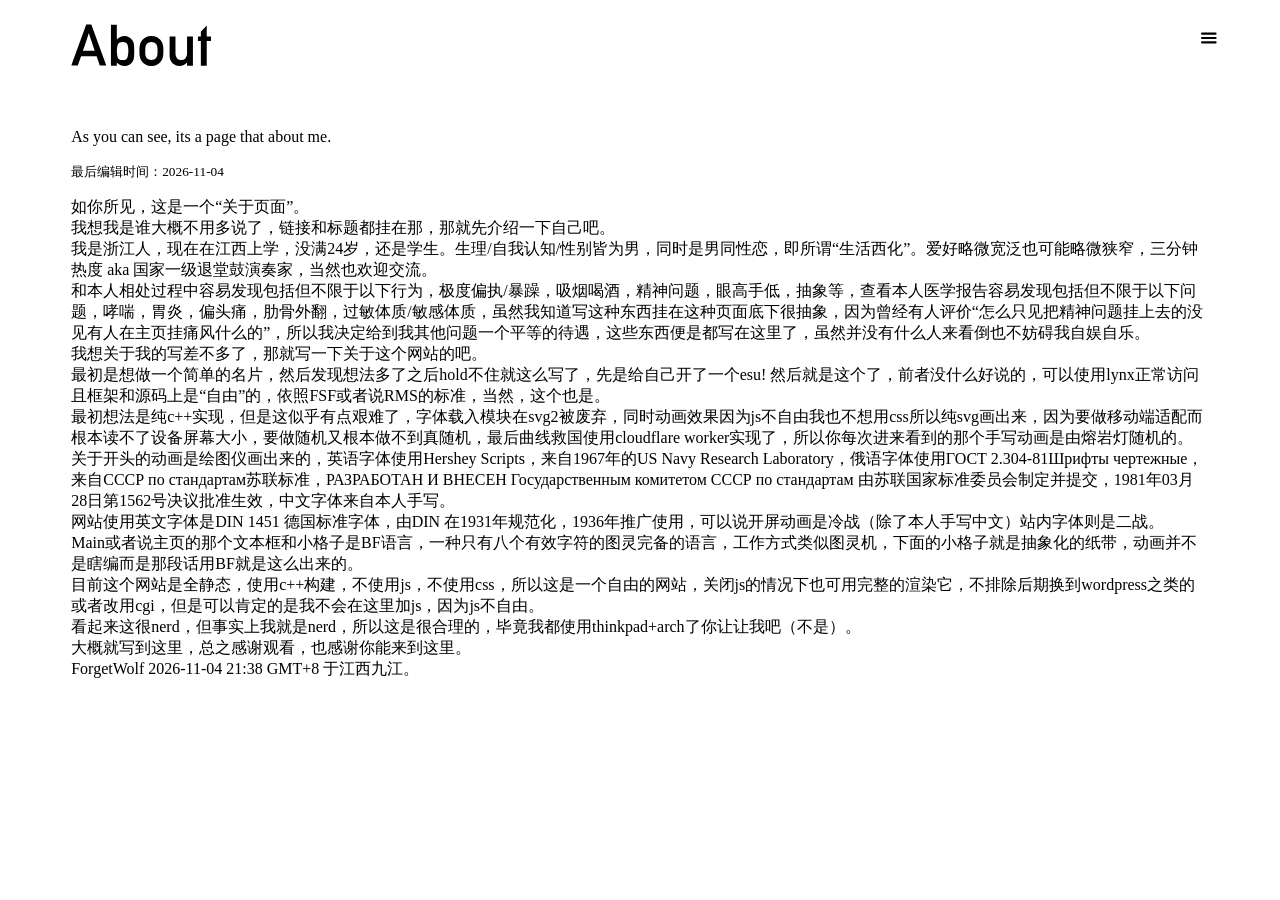
<file: pages/about/index.html>
<!doctype html>
<html lang="en"><head>
<meta charset="utf-8">
<meta name="viewport" content="width=device-width, initial-scale=1">
<meta name="color-scheme" content="light dark">
<title>About - ForgetWolf</title>
</head><body>
<svg xmlns="http://www.w3.org/2000/svg" width="100%" height="100"><svg id="page-heading" x="5%" y="0" width="90%" height="76.8" viewBox="0 0 360 76.8" preserveAspectRatio="xMinYMin meet"><g transform="translate(0.000000 57.600000) scale(0.028125000 -0.028125000)" fill="CanvasText" aria-label="About" data-text="About" data-font="Alte DIN 1451 Mittelschrift"><path d="M2 0 534 1458H716L1248 0H1016L904 329H351L235 0ZM416 524H838Q792 659 765.5 735.5Q739 812 719.5 871.0Q700 930 680.0 991.0Q660 1052 627 1156Q592 1048 571.0 983.5Q550 919 530.5 859.0Q511 799 485.5 725.0Q460 651 416 524Z" transform="translate(0 0)" /><path d="M137 -1V1456H346V926Q404 981 468.5 1015.0Q533 1049 614 1049Q709 1049 778.0 1010.5Q847 972 892 914Q935 858 950.5 783.5Q966 709 966 519Q966 327 950.5 251.5Q935 176 892 121Q847 62 778.0 24.5Q709 -13 614 -13Q454 -13 346 107V-1ZM551 840Q404 840 375.0 735.0Q346 630 346 519Q346 405 375.0 300.0Q404 195 551 195Q698 195 727.5 296.0Q757 397 757 519Q757 638 727.5 739.0Q698 840 551 840Z" transform="translate(1276 0)" /><path d="M86 519Q86 686 112.0 768.0Q138 850 198 916Q241 963 316.5 1006.0Q392 1049 514 1049Q634 1049 710.0 1006.0Q786 963 829 916Q889 850 915.0 768.0Q941 686 941 519Q941 349 915.0 267.0Q889 185 829 119Q786 71 710.0 29.0Q634 -13 514 -13Q392 -13 316.5 29.0Q241 71 198 119Q138 185 112.0 267.0Q86 349 86 519ZM733 517Q733 630 721.5 676.0Q710 722 682 764Q627 840 514 840Q399 840 346 764Q316 722 305.5 676.0Q295 630 295 519Q295 405 305.5 358.5Q316 312 346 271Q399 195 514 195Q627 195 682 271Q710 312 721.5 358.0Q733 404 733 517Z" transform="translate(2338 0)" /><path d="M137 347V1037H346V418Q346 312 404.5 253.5Q463 195 553 195Q640 195 698.5 253.5Q757 312 757 418V1037H966V-1H757V109H753Q656 -13 485 -13Q362 -13 249.5 78.5Q137 170 137 347Z" transform="translate(3362 0)" /><path d="M149 -2V877H45V1037H149V1200L358 1423V1037H510V877H358V-2Z" transform="translate(4461 0)" /></g></svg><g id="info-layer" display="none" opacity="0"><set attributeName="display" to="inline" begin="infoOpen.click" end="infoClose.click+.6875s" fill="remove" restart="always" /><animate attributeName="opacity" from="0" to="1" begin="infoOpen.click" dur=".6875s" fill="freeze" calcMode="spline" keyTimes="0;1" keySplines=".22 .75 .25 1" /><animate attributeName="opacity" from="1" to="0" begin="infoClose.click" dur=".6875s" fill="freeze" calcMode="spline" keyTimes="0;1" keySplines=".22 .75 .25 1" /><g transform="translate(-436 0)"><svg id="nav-strip" x="95%" y="2%" width="400" height="56" viewBox="0 0 400 56"><rect width="400" height="56" fill="Canvas" /><g transform="translate(18 0)"><animateTransform attributeName="transform" from="18 0" to="0 0" begin="infoOpen.click" dur=".6875s" fill="freeze" calcMode="spline" keyTimes="0;1" keySplines=".22 .75 .25 1" type="translate" /><animateTransform attributeName="transform" from="0 0" to="18 0" begin="infoClose.click" dur=".6875s" fill="freeze" calcMode="spline" keyTimes="0;1" keySplines=".22 .75 .25 1" type="translate" /><a id="nav-about" href="https://forgetwolf.net/" aria-label="Main"><rect x="2" y="10" width="80" height="36" fill="transparent" /><g transform="translate(23.868164 34.000000) scale(0.008789062 -0.008789062)" fill="CanvasText" aria-label="Main" data-text="Main" data-font="Alte DIN 1451 Mittelschrift"><path d="M155 -1V1456H364L782 506L1191 1456H1400V-1H1179V908H1175L870 207H686L381 908H376V-1Z" transform="translate(0 0)" /><path d="M687 -5V87H683Q654 33 596 9Q534 -17 434 -17Q262 -13 174 75Q78 163 78 300Q78 430 161 518Q244 606 406 608H687V718Q688 856 480 852Q408 852 360 836Q313 815 289 771L129 897Q245 1052 470 1048Q659 1050 774 974Q887 895 889 706V-5ZM687 360V436H444Q266 431 268 310Q268 258 314 220Q358 179 459 179Q587 177 639 210Q687 243 687 360Z" transform="translate(1552 0)" /><path d="M143 -1V1037H352V-1ZM143 1247V1456H352V1247Z" transform="translate(2536 0)" /><path d="M137 -1V1037H346V926H350Q447 1049 620 1049Q741 1049 853.5 957.0Q966 865 966 689V-1H757V617Q757 722 698.5 781.0Q640 840 553 840Q463 840 404.5 781.0Q346 722 346 617V-1Z" transform="translate(3027 0)" /></g></a><a id="nav-blog" href="https://blog.forgetwolf.net" aria-label="Blog"><rect x="90" y="10" width="80" height="36" fill="transparent" /><g transform="translate(113.023926 34.000000) scale(0.008789062 -0.008789062)" fill="CanvasText" aria-label="Blog" data-text="Blog" data-font="Alte DIN 1451 Mittelschrift"><path d="M155 -1V1456H720Q933 1456 1042.5 1346.5Q1152 1237 1152 1065Q1152 975 1108.0 892.0Q1064 809 937 752V748Q1057 720 1116.0 621.5Q1175 523 1175 412Q1175 223 1054.5 111.0Q934 -1 770 -1ZM716 646H376V207H716Q839 207 896.5 273.5Q954 340 954 426Q954 512 896.5 579.0Q839 646 716 646ZM696 1260H376V842H696Q815 842 873.0 903.0Q931 964 931 1051Q931 1135 873.0 1197.5Q815 1260 696 1260Z" transform="translate(0 0)" /><path d="M137 250V1456H346V267Q346 195 424 195H495V-1H403Q289 -1 213.0 54.5Q137 110 137 250Z" transform="translate(1249 0)" /><path d="M86 519Q86 686 112.0 768.0Q138 850 198 916Q241 963 316.5 1006.0Q392 1049 514 1049Q634 1049 710.0 1006.0Q786 963 829 916Q889 850 915.0 768.0Q941 686 941 519Q941 349 915.0 267.0Q889 185 829 119Q786 71 710.0 29.0Q634 -13 514 -13Q392 -13 316.5 29.0Q241 71 198 119Q138 185 112.0 267.0Q86 349 86 519ZM733 517Q733 630 721.5 676.0Q710 722 682 764Q627 840 514 840Q399 840 346 764Q316 722 305.5 676.0Q295 630 295 519Q295 405 305.5 358.5Q316 312 346 271Q399 195 514 195Q627 195 682 271Q710 312 721.5 358.0Q733 404 733 517Z" transform="translate(1777 0)" /><path d="M720 0V107Q611 -13 452 -13Q350 -13 281.5 27.5Q213 68 178 113Q133 171 116.5 236.0Q100 301 100 517Q100 733 116.5 798.0Q133 863 178 922Q213 966 281.5 1007.5Q350 1049 452 1049Q604 1049 720 926V1037H929V23Q929 -211 792.5 -322.0Q656 -433 479 -433Q379 -433 283.0 -385.0Q187 -337 118 -259L280 -130Q318 -168 370.5 -196.0Q423 -224 483 -224Q587 -224 653.5 -166.0Q720 -108 720 0ZM309 517Q309 392 315.5 351.0Q322 310 350 275Q371 247 412.0 221.0Q453 195 516 195Q577 195 617.5 221.0Q658 247 680 275Q707 310 713.5 351.0Q720 392 720 517Q720 642 713.5 683.0Q707 724 680 760Q658 787 617.5 813.5Q577 840 516 840Q453 840 412.0 813.5Q371 787 350 760Q322 724 315.5 683.0Q309 642 309 517Z" transform="translate(2801 0)" /></g></a><a id="nav-friends" href="https://forgetwolf.net/friends" aria-label="Friends"><rect x="185" y="10" width="80" height="36" fill="transparent" /><g transform="translate(196.220215 34.000000) scale(0.008789062 -0.008789062)" fill="CanvasText" aria-label="Friends" data-text="Friends" data-font="Alte DIN 1451 Mittelschrift"><path d="M155 -1V1456H1087V1247H376V818H982V621H376V-1Z" transform="translate(0 0)" /><path d="M137 -1V1037H346V926H350Q447 1049 620 1049Q734 1049 837 969L686 789Q618 840 548 840Q471 840 408.5 788.5Q346 737 346 623V-1Z" transform="translate(1099 0)" /><path d="M143 -1V1037H352V-1ZM143 1247V1456H352V1247Z" transform="translate(1895 0)" /><path d="M936 439H290Q290 311 359.5 247.0Q429 183 537 183Q666 183 765 283L916 154Q839 64 742.5 25.5Q646 -13 541 -13Q381 -13 231.0 90.5Q81 194 81 514Q81 817 219.5 933.0Q358 1049 509 1049Q680 1049 808.0 930.5Q936 812 936 611ZM290 611H728Q723 728 662.0 790.0Q601 852 509 852Q416 852 354.5 790.0Q293 728 290 611Z" transform="translate(2386 0)" /><path d="M137 -1V1037H346V926H350Q447 1049 620 1049Q741 1049 853.5 957.0Q966 865 966 689V-1H757V617Q757 722 698.5 781.0Q640 840 553 840Q463 840 404.5 781.0Q346 722 346 617V-1Z" transform="translate(3405 0)" /><path d="M757 -1V107Q648 -13 489 -13Q393 -13 324.0 24.5Q255 62 211 121Q167 176 152.0 251.5Q137 327 137 519Q137 709 152.0 783.5Q167 858 211 914Q255 972 324.0 1010.5Q393 1049 489 1049Q569 1049 634.0 1015.0Q699 981 757 926V1456H966V-1ZM553 840Q405 840 375.5 739.0Q346 638 346 519Q346 397 375.5 296.0Q405 195 553 195Q698 195 727.5 300.0Q757 405 757 519Q757 630 727.5 735.0Q698 840 553 840Z" transform="translate(4504 0)" /><path d="M22 172 168 316Q304 183 495 183Q584 183 642.0 216.5Q700 250 700 316Q700 407 573 418L389 435Q260 445 175.0 520.0Q90 595 90 729Q90 887 201.0 968.0Q312 1049 477 1049Q613 1049 710.0 1010.5Q807 972 884 908L755 756Q693 798 627.0 825.0Q561 852 477 852Q377 852 338.0 816.5Q299 781 299 727Q299 693 328.0 664.0Q357 635 436 629L608 617Q769 606 839.0 517.5Q909 429 909 306Q909 153 784.0 70.0Q659 -13 479 -13Q220 -13 22 172Z" transform="translate(5566 0)" /></g></a><a id="nav-contact" href="https://forgetwolf.net/contact" aria-label="Contact"><rect x="288" y="10" width="80" height="36" fill="transparent" /><g transform="translate(300.349609 34.000000) scale(0.008789062 -0.008789062)" fill="CanvasText" aria-label="Contact" data-text="Contact" data-font="Alte DIN 1451 Mittelschrift"><path d="M905 406H1138Q1095 202 954.0 94.5Q813 -13 626 -13Q454 -13 337.5 69.5Q221 152 170 248Q134 312 120.0 388.0Q106 464 106 727Q106 990 120.0 1066.0Q134 1142 170 1206Q221 1301 337.5 1385.0Q454 1469 626 1469Q833 1469 968.5 1341.5Q1104 1214 1138 1037H905Q878 1121 804.5 1184.0Q731 1247 626 1247Q548 1247 491.0 1215.0Q434 1183 401 1141Q358 1085 342.5 1018.0Q327 951 327 727Q327 502 342.5 435.0Q358 368 401 314Q434 270 491.0 238.5Q548 207 626 207Q810 207 905 406Z" transform="translate(0 0)" /><path d="M86 519Q86 686 112.0 768.0Q138 850 198 916Q241 963 316.5 1006.0Q392 1049 514 1049Q634 1049 710.0 1006.0Q786 963 829 916Q889 850 915.0 768.0Q941 686 941 519Q941 349 915.0 267.0Q889 185 829 119Q786 71 710.0 29.0Q634 -13 514 -13Q392 -13 316.5 29.0Q241 71 198 119Q138 185 112.0 267.0Q86 349 86 519ZM733 517Q733 630 721.5 676.0Q710 722 682 764Q627 840 514 840Q399 840 346 764Q316 722 305.5 676.0Q295 630 295 519Q295 405 305.5 358.5Q316 312 346 271Q399 195 514 195Q627 195 682 271Q710 312 721.5 358.0Q733 404 733 517Z" transform="translate(1138 0)" /><path d="M137 -1V1037H346V926H350Q447 1049 620 1049Q741 1049 853.5 957.0Q966 865 966 689V-1H757V617Q757 722 698.5 781.0Q640 840 553 840Q463 840 404.5 781.0Q346 722 346 617V-1Z" transform="translate(2162 0)" /><path d="M149 -2V877H45V1037H149V1200L358 1423V1037H510V877H358V-2Z" transform="translate(3261 0)" /><path d="M687 -5V87H683Q654 33 596 9Q534 -17 434 -17Q262 -13 174 75Q78 163 78 300Q78 430 161 518Q244 606 406 608H687V718Q688 856 480 852Q408 852 360 836Q313 815 289 771L129 897Q245 1052 470 1048Q659 1050 774 974Q887 895 889 706V-5ZM687 360V436H444Q266 431 268 310Q268 258 314 220Q358 179 459 179Q587 177 639 210Q687 243 687 360Z" transform="translate(3830 0)" /><path d="M747 304 901 166Q833 88 739.5 37.5Q646 -13 528 -13Q348 -13 202.5 109.5Q57 232 57 517Q57 802 202.5 925.5Q348 1049 528 1049Q646 1049 739.5 998.0Q833 947 901 869L747 732Q659 840 536 840Q266 840 266 517Q266 195 536 195Q660 195 747 304Z" transform="translate(4814 0)" /><path d="M149 -2V877H45V1037H149V1200L358 1423V1037H510V877H358V-2Z" transform="translate(5723 0)" /></g></a></g><line x1="390" x2="390" y1="16" y2="40" stroke="CanvasText" stroke-opacity=".25" stroke-width="1" /></svg></g></g><svg id="info-toggle" x="90%" y="2%" width="10%" height="56" viewBox="-50 -50 100 100" preserveAspectRatio="xMidYMid meet" role="group" aria-label="Navigation menu toggle"><g><g transform="translate(0 -8)"><animateTransform attributeName="transform" from="0 -8" to="0 0" begin="infoOpen.click" dur=".6875s" fill="freeze" calcMode="spline" keyTimes="0;1" keySplines=".22 .75 .25 1" type="translate" /><animateTransform attributeName="transform" from="0 0" to="0 -8" begin="infoClose.click" dur=".6875s" fill="freeze" calcMode="spline" keyTimes="0;1" keySplines=".22 .75 .25 1" type="translate" /><line id="menu-bar-top" x1="-12" x2="12" y1="0" y2="0" stroke="CanvasText" stroke-width="4" stroke-linecap="round"><animateTransform attributeName="transform" type="rotate" values="0;48;44;45" keyTimes="0;.68;.86;1" dur=".6875s" begin="infoOpen.click" fill="freeze" calcMode="spline" keySplines=".22 .75 .25 1;.35 0 .65 1;.35 0 .65 1" /><animateTransform attributeName="transform" type="rotate" values="45;-3;1;0" keyTimes="0;.68;.86;1" dur=".6875s" begin="infoClose.click" fill="freeze" calcMode="spline" keySplines=".22 .75 .25 1;.35 0 .65 1;.35 0 .65 1" /></line></g><g transform="translate(0 8)"><animateTransform attributeName="transform" from="0 8" to="0 0" begin="infoOpen.click" dur=".6875s" fill="freeze" calcMode="spline" keyTimes="0;1" keySplines=".22 .75 .25 1" type="translate" /><animateTransform attributeName="transform" from="0 0" to="0 8" begin="infoClose.click" dur=".6875s" fill="freeze" calcMode="spline" keyTimes="0;1" keySplines=".22 .75 .25 1" type="translate" /><line id="menu-bar-bottom" x1="-12" x2="12" y1="0" y2="0" stroke="CanvasText" stroke-width="4" stroke-linecap="round"><animateTransform attributeName="transform" type="rotate" values="0;-48;-44;-45" keyTimes="0;.68;.86;1" dur=".6875s" begin="infoOpen.click" fill="freeze" calcMode="spline" keySplines=".22 .75 .25 1;.35 0 .65 1;.35 0 .65 1" /><animateTransform attributeName="transform" type="rotate" values="-45;3;-1;0" keyTimes="0;.68;.86;1" dur=".6875s" begin="infoClose.click" fill="freeze" calcMode="spline" keySplines=".22 .75 .25 1;.35 0 .65 1;.35 0 .65 1" /></line></g><line id="menu-bar-middle" x1="-12" x2="12" y1="0" y2="0" stroke="CanvasText" stroke-width="4" stroke-linecap="round"><animate attributeName="x1" from="-12" to="0" begin="infoOpen.click" dur=".6875s" fill="freeze" calcMode="spline" keyTimes="0;1" keySplines=".22 .75 .25 1" /><animate attributeName="x1" from="0" to="-12" begin="infoClose.click" dur=".6875s" fill="freeze" calcMode="spline" keyTimes="0;1" keySplines=".22 .75 .25 1" /><animate attributeName="x2" from="12" to="0" begin="infoOpen.click" dur=".6875s" fill="freeze" calcMode="spline" keyTimes="0;1" keySplines=".22 .75 .25 1" /><animate attributeName="x2" from="0" to="12" begin="infoClose.click" dur=".6875s" fill="freeze" calcMode="spline" keyTimes="0;1" keySplines=".22 .75 .25 1" /><animate attributeName="opacity" from="1" to="0" begin="infoOpen.click" dur=".6875s" fill="freeze" calcMode="spline" keyTimes="0;1" keySplines=".22 .75 .25 1" /><animate attributeName="opacity" from="0" to="1" begin="infoClose.click" dur=".6875s" fill="freeze" calcMode="spline" keyTimes="0;1" keySplines=".22 .75 .25 1" /></line></g><rect id="infoOpen" x="-48" y="-48" width="96" height="96" fill="transparent" display="inline" pointer-events="all"><set attributeName="display" to="none" begin="infoOpen.click" end="infoClose.click+.6875s" fill="remove" restart="always" /></rect><rect id="infoClose" x="-48" y="-48" width="96" height="96" fill="transparent" display="none" pointer-events="all"><set attributeName="display" to="inline" begin="infoOpen.click+.6875s" end="infoClose.click" fill="remove" restart="always" /></rect></svg><metadata>Landing lettering: Alte DIN 1451 Mittelschrift by Peter Wiegel. Copyright (c) 2017 Peter Wiegel. SIL Open Font License 1.1. Source: https://www.peter-wiegel.de/alteDin1451.html. License distributed in random/fonts/Open Font License.txt. Output lettering: WebPlus IBM VGA 8x16 by VileR, Oldschool PC Font Pack v2.2, https://int10h.org/oldschool-pc-fonts/, CC BY-SA 4.0; converted to SVG outlines. License: random/fonts/VGA-LICENSE.txt.</metadata></svg>
<table width="90%" align="center" border="0" cellpadding="0" cellspacing="0"><tbody><tr><td>
<header>
<p>As you can see, its a page that about me.</p>
<p><small>最后编辑时间：<time>2026-11-04</time></small></p>
</header>
<main><p>如你所见，这是一个“关于页面”。<br />
我想我是谁大概不用多说了，链接和标题都挂在那，那就先介绍一下自己吧。<br />
我是浙江人，现在在江西上学，没满24岁，还是学生。生理/自我认知/性别皆为男，同时是男同性恋，即所谓“生活西化”。爱好略微宽泛也可能略微狭窄，三分钟热度 aka 国家一级退堂鼓演奏家，当然也欢迎交流。<br />
和本人相处过程中容易发现包括但不限于以下行为，极度偏执/暴躁，吸烟喝酒，精神问题，眼高手低，抽象等，查看本人医学报告容易发现包括但不限于以下问题，哮喘，胃炎，偏头痛，肋骨外翻，过敏体质/敏感体质，虽然我知道写这种东西挂在这种页面底下很抽象，因为曾经有人评价“怎么只见把精神问题挂上去的没见有人在主页挂痛风什么的”，所以我决定给到我其他问题一个平等的待遇，这些东西便是都写在这里了，虽然并没有什么人来看倒也不妨碍我自娱自乐。<br />
我想关于我的写差不多了，那就写一下关于这个网站的吧。<br />
最初是想做一个简单的名片，然后发现想法多了之后hold不住就这么写了，先是给自己开了一个esu! 然后就是这个了，前者没什么好说的，可以使用lynx正常访问且框架和源码上是“自由”的，依照FSF或者说RMS的标准，当然，这个也是。<br />
最初想法是纯c++实现，但是这似乎有点艰难了，字体载入模块在svg2被废弃，同时动画效果因为js不自由我也不想用css所以纯svg画出来，因为要做移动端适配而根本读不了设备屏幕大小，要做随机又根本做不到真随机，最后曲线救国使用cloudflare worker实现了，所以你每次进来看到的那个手写动画是由熔岩灯随机的。<br />
关于开头的动画是绘图仪画出来的，英语字体使用Hershey Scripts，来自1967年的US Navy Research Laboratory，俄语字体使用ГОСТ 2.304-81Шрифты чертежные，来自СССР по стандартам苏联标准，РАЗРАБОТАН И ВНЕСЕН Государственным комитетом СССР по стандартам 由苏联国家标准委员会制定并提交，1981年03月28日第1562号决议批准生效，中文字体来自本人手写。<br />
网站使用英文字体是DIN 1451 德国标准字体，由DIN 在1931年规范化，1936年推广使用，可以说开屏动画是冷战（除了本人手写中文）站内字体则是二战。<br />
Main或者说主页的那个文本框和小格子是BF语言，一种只有八个有效字符的图灵完备的语言，工作方式类似图灵机，下面的小格子就是抽象化的纸带，动画并不是瞎编而是那段话用BF就是这么出来的。<br />
目前这个网站是全静态，使用c++构建，不使用js，不使用css，所以这是一个自由的网站，关闭js的情况下也可用完整的渲染它，不排除后期换到wordpress之类的或者改用cgi，但是可以肯定的是我不会在这里加js，因为js不自由。<br />
看起来这很nerd，但事实上我就是nerd，所以这是很合理的，毕竟我都使用thinkpad+arch了你让让我吧（不是）。<br />
大概就写到这里，总之感谢观看，也感谢你能来到这里。<br />
ForgetWolf 2026-11-04 21:38 GMT+8 于江西九江。</p></main>
</td></tr></tbody></table>
</body></html>
</file>
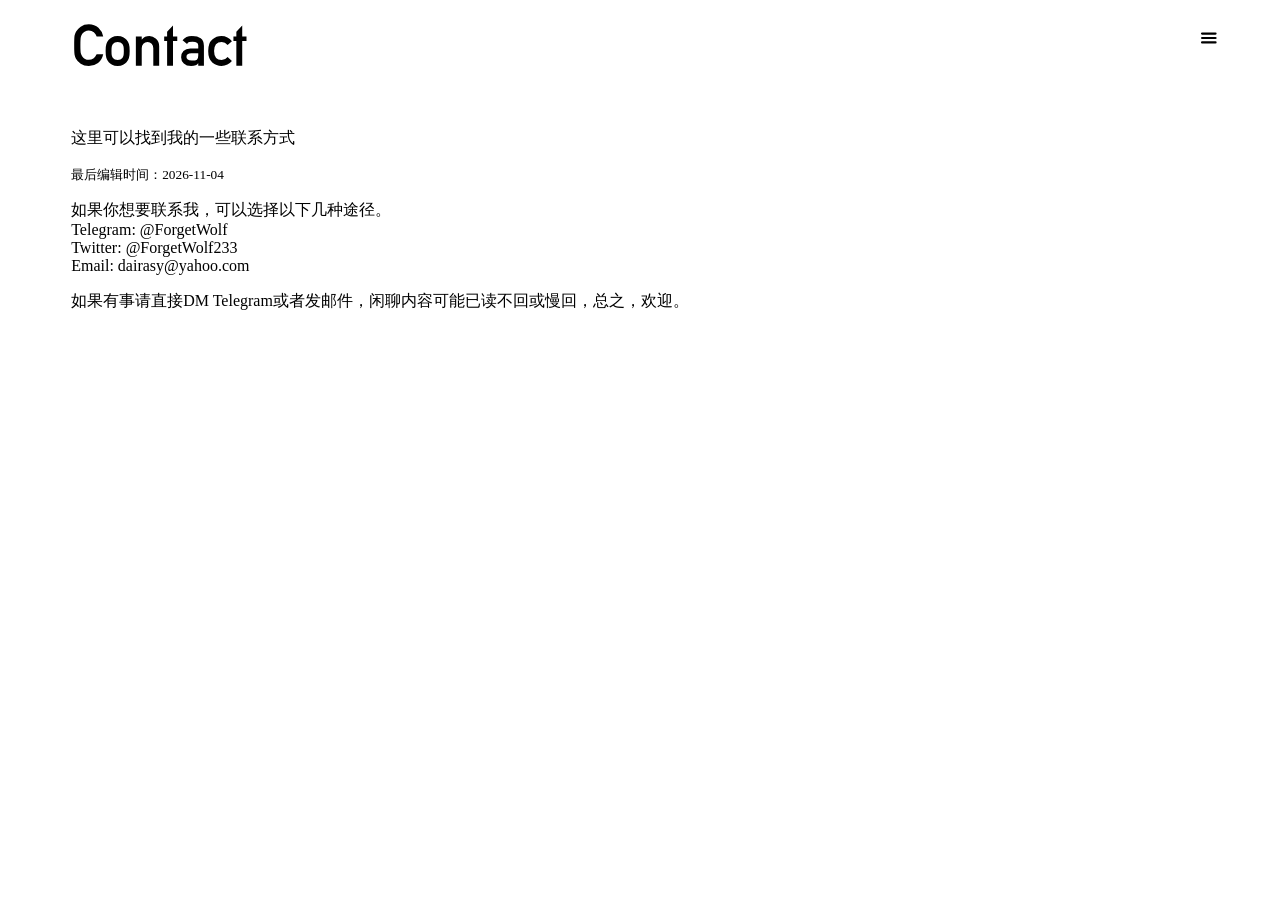
<file: pages/contact/index.html>
<!doctype html>
<html lang="en"><head>
<meta charset="utf-8">
<meta name="viewport" content="width=device-width, initial-scale=1">
<meta name="color-scheme" content="light dark">
<title>Contact - ForgetWolf</title>
</head><body>
<svg xmlns="http://www.w3.org/2000/svg" width="100%" height="100"><svg id="page-heading" x="5%" y="0" width="90%" height="76.8" viewBox="0 0 360 76.8" preserveAspectRatio="xMinYMin meet"><g transform="translate(0.000000 57.600000) scale(0.028125000 -0.028125000)" fill="CanvasText" aria-label="Contact" data-text="Contact" data-font="Alte DIN 1451 Mittelschrift"><path d="M905 406H1138Q1095 202 954.0 94.5Q813 -13 626 -13Q454 -13 337.5 69.5Q221 152 170 248Q134 312 120.0 388.0Q106 464 106 727Q106 990 120.0 1066.0Q134 1142 170 1206Q221 1301 337.5 1385.0Q454 1469 626 1469Q833 1469 968.5 1341.5Q1104 1214 1138 1037H905Q878 1121 804.5 1184.0Q731 1247 626 1247Q548 1247 491.0 1215.0Q434 1183 401 1141Q358 1085 342.5 1018.0Q327 951 327 727Q327 502 342.5 435.0Q358 368 401 314Q434 270 491.0 238.5Q548 207 626 207Q810 207 905 406Z" transform="translate(0 0)" /><path d="M86 519Q86 686 112.0 768.0Q138 850 198 916Q241 963 316.5 1006.0Q392 1049 514 1049Q634 1049 710.0 1006.0Q786 963 829 916Q889 850 915.0 768.0Q941 686 941 519Q941 349 915.0 267.0Q889 185 829 119Q786 71 710.0 29.0Q634 -13 514 -13Q392 -13 316.5 29.0Q241 71 198 119Q138 185 112.0 267.0Q86 349 86 519ZM733 517Q733 630 721.5 676.0Q710 722 682 764Q627 840 514 840Q399 840 346 764Q316 722 305.5 676.0Q295 630 295 519Q295 405 305.5 358.5Q316 312 346 271Q399 195 514 195Q627 195 682 271Q710 312 721.5 358.0Q733 404 733 517Z" transform="translate(1138 0)" /><path d="M137 -1V1037H346V926H350Q447 1049 620 1049Q741 1049 853.5 957.0Q966 865 966 689V-1H757V617Q757 722 698.5 781.0Q640 840 553 840Q463 840 404.5 781.0Q346 722 346 617V-1Z" transform="translate(2162 0)" /><path d="M149 -2V877H45V1037H149V1200L358 1423V1037H510V877H358V-2Z" transform="translate(3261 0)" /><path d="M687 -5V87H683Q654 33 596 9Q534 -17 434 -17Q262 -13 174 75Q78 163 78 300Q78 430 161 518Q244 606 406 608H687V718Q688 856 480 852Q408 852 360 836Q313 815 289 771L129 897Q245 1052 470 1048Q659 1050 774 974Q887 895 889 706V-5ZM687 360V436H444Q266 431 268 310Q268 258 314 220Q358 179 459 179Q587 177 639 210Q687 243 687 360Z" transform="translate(3830 0)" /><path d="M747 304 901 166Q833 88 739.5 37.5Q646 -13 528 -13Q348 -13 202.5 109.5Q57 232 57 517Q57 802 202.5 925.5Q348 1049 528 1049Q646 1049 739.5 998.0Q833 947 901 869L747 732Q659 840 536 840Q266 840 266 517Q266 195 536 195Q660 195 747 304Z" transform="translate(4814 0)" /><path d="M149 -2V877H45V1037H149V1200L358 1423V1037H510V877H358V-2Z" transform="translate(5723 0)" /></g></svg><g id="info-layer" display="none" opacity="0"><set attributeName="display" to="inline" begin="infoOpen.click" end="infoClose.click+.6875s" fill="remove" restart="always" /><animate attributeName="opacity" from="0" to="1" begin="infoOpen.click" dur=".6875s" fill="freeze" calcMode="spline" keyTimes="0;1" keySplines=".22 .75 .25 1" /><animate attributeName="opacity" from="1" to="0" begin="infoClose.click" dur=".6875s" fill="freeze" calcMode="spline" keyTimes="0;1" keySplines=".22 .75 .25 1" /><g transform="translate(-436 0)"><svg id="nav-strip" x="95%" y="2%" width="400" height="56" viewBox="0 0 400 56"><rect width="400" height="56" fill="Canvas" /><g transform="translate(18 0)"><animateTransform attributeName="transform" from="18 0" to="0 0" begin="infoOpen.click" dur=".6875s" fill="freeze" calcMode="spline" keyTimes="0;1" keySplines=".22 .75 .25 1" type="translate" /><animateTransform attributeName="transform" from="0 0" to="18 0" begin="infoClose.click" dur=".6875s" fill="freeze" calcMode="spline" keyTimes="0;1" keySplines=".22 .75 .25 1" type="translate" /><a id="nav-about" href="https://forgetwolf.net/about" aria-label="About"><rect x="2" y="10" width="80" height="36" fill="transparent" /><g transform="translate(19.895508 34.000000) scale(0.008789062 -0.008789062)" fill="CanvasText" aria-label="About" data-text="About" data-font="Alte DIN 1451 Mittelschrift"><path d="M2 0 534 1458H716L1248 0H1016L904 329H351L235 0ZM416 524H838Q792 659 765.5 735.5Q739 812 719.5 871.0Q700 930 680.0 991.0Q660 1052 627 1156Q592 1048 571.0 983.5Q550 919 530.5 859.0Q511 799 485.5 725.0Q460 651 416 524Z" transform="translate(0 0)" /><path d="M137 -1V1456H346V926Q404 981 468.5 1015.0Q533 1049 614 1049Q709 1049 778.0 1010.5Q847 972 892 914Q935 858 950.5 783.5Q966 709 966 519Q966 327 950.5 251.5Q935 176 892 121Q847 62 778.0 24.5Q709 -13 614 -13Q454 -13 346 107V-1ZM551 840Q404 840 375.0 735.0Q346 630 346 519Q346 405 375.0 300.0Q404 195 551 195Q698 195 727.5 296.0Q757 397 757 519Q757 638 727.5 739.0Q698 840 551 840Z" transform="translate(1276 0)" /><path d="M86 519Q86 686 112.0 768.0Q138 850 198 916Q241 963 316.5 1006.0Q392 1049 514 1049Q634 1049 710.0 1006.0Q786 963 829 916Q889 850 915.0 768.0Q941 686 941 519Q941 349 915.0 267.0Q889 185 829 119Q786 71 710.0 29.0Q634 -13 514 -13Q392 -13 316.5 29.0Q241 71 198 119Q138 185 112.0 267.0Q86 349 86 519ZM733 517Q733 630 721.5 676.0Q710 722 682 764Q627 840 514 840Q399 840 346 764Q316 722 305.5 676.0Q295 630 295 519Q295 405 305.5 358.5Q316 312 346 271Q399 195 514 195Q627 195 682 271Q710 312 721.5 358.0Q733 404 733 517Z" transform="translate(2338 0)" /><path d="M137 347V1037H346V418Q346 312 404.5 253.5Q463 195 553 195Q640 195 698.5 253.5Q757 312 757 418V1037H966V-1H757V109H753Q656 -13 485 -13Q362 -13 249.5 78.5Q137 170 137 347Z" transform="translate(3362 0)" /><path d="M149 -2V877H45V1037H149V1200L358 1423V1037H510V877H358V-2Z" transform="translate(4461 0)" /></g></a><a id="nav-blog" href="https://blog.forgetwolf.net" aria-label="Blog"><rect x="90" y="10" width="80" height="36" fill="transparent" /><g transform="translate(113.023926 34.000000) scale(0.008789062 -0.008789062)" fill="CanvasText" aria-label="Blog" data-text="Blog" data-font="Alte DIN 1451 Mittelschrift"><path d="M155 -1V1456H720Q933 1456 1042.5 1346.5Q1152 1237 1152 1065Q1152 975 1108.0 892.0Q1064 809 937 752V748Q1057 720 1116.0 621.5Q1175 523 1175 412Q1175 223 1054.5 111.0Q934 -1 770 -1ZM716 646H376V207H716Q839 207 896.5 273.5Q954 340 954 426Q954 512 896.5 579.0Q839 646 716 646ZM696 1260H376V842H696Q815 842 873.0 903.0Q931 964 931 1051Q931 1135 873.0 1197.5Q815 1260 696 1260Z" transform="translate(0 0)" /><path d="M137 250V1456H346V267Q346 195 424 195H495V-1H403Q289 -1 213.0 54.5Q137 110 137 250Z" transform="translate(1249 0)" /><path d="M86 519Q86 686 112.0 768.0Q138 850 198 916Q241 963 316.5 1006.0Q392 1049 514 1049Q634 1049 710.0 1006.0Q786 963 829 916Q889 850 915.0 768.0Q941 686 941 519Q941 349 915.0 267.0Q889 185 829 119Q786 71 710.0 29.0Q634 -13 514 -13Q392 -13 316.5 29.0Q241 71 198 119Q138 185 112.0 267.0Q86 349 86 519ZM733 517Q733 630 721.5 676.0Q710 722 682 764Q627 840 514 840Q399 840 346 764Q316 722 305.5 676.0Q295 630 295 519Q295 405 305.5 358.5Q316 312 346 271Q399 195 514 195Q627 195 682 271Q710 312 721.5 358.0Q733 404 733 517Z" transform="translate(1777 0)" /><path d="M720 0V107Q611 -13 452 -13Q350 -13 281.5 27.5Q213 68 178 113Q133 171 116.5 236.0Q100 301 100 517Q100 733 116.5 798.0Q133 863 178 922Q213 966 281.5 1007.5Q350 1049 452 1049Q604 1049 720 926V1037H929V23Q929 -211 792.5 -322.0Q656 -433 479 -433Q379 -433 283.0 -385.0Q187 -337 118 -259L280 -130Q318 -168 370.5 -196.0Q423 -224 483 -224Q587 -224 653.5 -166.0Q720 -108 720 0ZM309 517Q309 392 315.5 351.0Q322 310 350 275Q371 247 412.0 221.0Q453 195 516 195Q577 195 617.5 221.0Q658 247 680 275Q707 310 713.5 351.0Q720 392 720 517Q720 642 713.5 683.0Q707 724 680 760Q658 787 617.5 813.5Q577 840 516 840Q453 840 412.0 813.5Q371 787 350 760Q322 724 315.5 683.0Q309 642 309 517Z" transform="translate(2801 0)" /></g></a><a id="nav-friends" href="https://forgetwolf.net/friends" aria-label="Friends"><rect x="185" y="10" width="80" height="36" fill="transparent" /><g transform="translate(196.220215 34.000000) scale(0.008789062 -0.008789062)" fill="CanvasText" aria-label="Friends" data-text="Friends" data-font="Alte DIN 1451 Mittelschrift"><path d="M155 -1V1456H1087V1247H376V818H982V621H376V-1Z" transform="translate(0 0)" /><path d="M137 -1V1037H346V926H350Q447 1049 620 1049Q734 1049 837 969L686 789Q618 840 548 840Q471 840 408.5 788.5Q346 737 346 623V-1Z" transform="translate(1099 0)" /><path d="M143 -1V1037H352V-1ZM143 1247V1456H352V1247Z" transform="translate(1895 0)" /><path d="M936 439H290Q290 311 359.5 247.0Q429 183 537 183Q666 183 765 283L916 154Q839 64 742.5 25.5Q646 -13 541 -13Q381 -13 231.0 90.5Q81 194 81 514Q81 817 219.5 933.0Q358 1049 509 1049Q680 1049 808.0 930.5Q936 812 936 611ZM290 611H728Q723 728 662.0 790.0Q601 852 509 852Q416 852 354.5 790.0Q293 728 290 611Z" transform="translate(2386 0)" /><path d="M137 -1V1037H346V926H350Q447 1049 620 1049Q741 1049 853.5 957.0Q966 865 966 689V-1H757V617Q757 722 698.5 781.0Q640 840 553 840Q463 840 404.5 781.0Q346 722 346 617V-1Z" transform="translate(3405 0)" /><path d="M757 -1V107Q648 -13 489 -13Q393 -13 324.0 24.5Q255 62 211 121Q167 176 152.0 251.5Q137 327 137 519Q137 709 152.0 783.5Q167 858 211 914Q255 972 324.0 1010.5Q393 1049 489 1049Q569 1049 634.0 1015.0Q699 981 757 926V1456H966V-1ZM553 840Q405 840 375.5 739.0Q346 638 346 519Q346 397 375.5 296.0Q405 195 553 195Q698 195 727.5 300.0Q757 405 757 519Q757 630 727.5 735.0Q698 840 553 840Z" transform="translate(4504 0)" /><path d="M22 172 168 316Q304 183 495 183Q584 183 642.0 216.5Q700 250 700 316Q700 407 573 418L389 435Q260 445 175.0 520.0Q90 595 90 729Q90 887 201.0 968.0Q312 1049 477 1049Q613 1049 710.0 1010.5Q807 972 884 908L755 756Q693 798 627.0 825.0Q561 852 477 852Q377 852 338.0 816.5Q299 781 299 727Q299 693 328.0 664.0Q357 635 436 629L608 617Q769 606 839.0 517.5Q909 429 909 306Q909 153 784.0 70.0Q659 -13 479 -13Q220 -13 22 172Z" transform="translate(5566 0)" /></g></a><a id="nav-contact" href="https://forgetwolf.net/" aria-label="Main"><rect x="288" y="10" width="80" height="36" fill="transparent" /><g transform="translate(309.868164 34.000000) scale(0.008789062 -0.008789062)" fill="CanvasText" aria-label="Main" data-text="Main" data-font="Alte DIN 1451 Mittelschrift"><path d="M155 -1V1456H364L782 506L1191 1456H1400V-1H1179V908H1175L870 207H686L381 908H376V-1Z" transform="translate(0 0)" /><path d="M687 -5V87H683Q654 33 596 9Q534 -17 434 -17Q262 -13 174 75Q78 163 78 300Q78 430 161 518Q244 606 406 608H687V718Q688 856 480 852Q408 852 360 836Q313 815 289 771L129 897Q245 1052 470 1048Q659 1050 774 974Q887 895 889 706V-5ZM687 360V436H444Q266 431 268 310Q268 258 314 220Q358 179 459 179Q587 177 639 210Q687 243 687 360Z" transform="translate(1552 0)" /><path d="M143 -1V1037H352V-1ZM143 1247V1456H352V1247Z" transform="translate(2536 0)" /><path d="M137 -1V1037H346V926H350Q447 1049 620 1049Q741 1049 853.5 957.0Q966 865 966 689V-1H757V617Q757 722 698.5 781.0Q640 840 553 840Q463 840 404.5 781.0Q346 722 346 617V-1Z" transform="translate(3027 0)" /></g></a></g><line x1="390" x2="390" y1="16" y2="40" stroke="CanvasText" stroke-opacity=".25" stroke-width="1" /></svg></g></g><svg id="info-toggle" x="90%" y="2%" width="10%" height="56" viewBox="-50 -50 100 100" preserveAspectRatio="xMidYMid meet" role="group" aria-label="Navigation menu toggle"><g><g transform="translate(0 -8)"><animateTransform attributeName="transform" from="0 -8" to="0 0" begin="infoOpen.click" dur=".6875s" fill="freeze" calcMode="spline" keyTimes="0;1" keySplines=".22 .75 .25 1" type="translate" /><animateTransform attributeName="transform" from="0 0" to="0 -8" begin="infoClose.click" dur=".6875s" fill="freeze" calcMode="spline" keyTimes="0;1" keySplines=".22 .75 .25 1" type="translate" /><line id="menu-bar-top" x1="-12" x2="12" y1="0" y2="0" stroke="CanvasText" stroke-width="4" stroke-linecap="round"><animateTransform attributeName="transform" type="rotate" values="0;48;44;45" keyTimes="0;.68;.86;1" dur=".6875s" begin="infoOpen.click" fill="freeze" calcMode="spline" keySplines=".22 .75 .25 1;.35 0 .65 1;.35 0 .65 1" /><animateTransform attributeName="transform" type="rotate" values="45;-3;1;0" keyTimes="0;.68;.86;1" dur=".6875s" begin="infoClose.click" fill="freeze" calcMode="spline" keySplines=".22 .75 .25 1;.35 0 .65 1;.35 0 .65 1" /></line></g><g transform="translate(0 8)"><animateTransform attributeName="transform" from="0 8" to="0 0" begin="infoOpen.click" dur=".6875s" fill="freeze" calcMode="spline" keyTimes="0;1" keySplines=".22 .75 .25 1" type="translate" /><animateTransform attributeName="transform" from="0 0" to="0 8" begin="infoClose.click" dur=".6875s" fill="freeze" calcMode="spline" keyTimes="0;1" keySplines=".22 .75 .25 1" type="translate" /><line id="menu-bar-bottom" x1="-12" x2="12" y1="0" y2="0" stroke="CanvasText" stroke-width="4" stroke-linecap="round"><animateTransform attributeName="transform" type="rotate" values="0;-48;-44;-45" keyTimes="0;.68;.86;1" dur=".6875s" begin="infoOpen.click" fill="freeze" calcMode="spline" keySplines=".22 .75 .25 1;.35 0 .65 1;.35 0 .65 1" /><animateTransform attributeName="transform" type="rotate" values="-45;3;-1;0" keyTimes="0;.68;.86;1" dur=".6875s" begin="infoClose.click" fill="freeze" calcMode="spline" keySplines=".22 .75 .25 1;.35 0 .65 1;.35 0 .65 1" /></line></g><line id="menu-bar-middle" x1="-12" x2="12" y1="0" y2="0" stroke="CanvasText" stroke-width="4" stroke-linecap="round"><animate attributeName="x1" from="-12" to="0" begin="infoOpen.click" dur=".6875s" fill="freeze" calcMode="spline" keyTimes="0;1" keySplines=".22 .75 .25 1" /><animate attributeName="x1" from="0" to="-12" begin="infoClose.click" dur=".6875s" fill="freeze" calcMode="spline" keyTimes="0;1" keySplines=".22 .75 .25 1" /><animate attributeName="x2" from="12" to="0" begin="infoOpen.click" dur=".6875s" fill="freeze" calcMode="spline" keyTimes="0;1" keySplines=".22 .75 .25 1" /><animate attributeName="x2" from="0" to="12" begin="infoClose.click" dur=".6875s" fill="freeze" calcMode="spline" keyTimes="0;1" keySplines=".22 .75 .25 1" /><animate attributeName="opacity" from="1" to="0" begin="infoOpen.click" dur=".6875s" fill="freeze" calcMode="spline" keyTimes="0;1" keySplines=".22 .75 .25 1" /><animate attributeName="opacity" from="0" to="1" begin="infoClose.click" dur=".6875s" fill="freeze" calcMode="spline" keyTimes="0;1" keySplines=".22 .75 .25 1" /></line></g><rect id="infoOpen" x="-48" y="-48" width="96" height="96" fill="transparent" display="inline" pointer-events="all"><set attributeName="display" to="none" begin="infoOpen.click" end="infoClose.click+.6875s" fill="remove" restart="always" /></rect><rect id="infoClose" x="-48" y="-48" width="96" height="96" fill="transparent" display="none" pointer-events="all"><set attributeName="display" to="inline" begin="infoOpen.click+.6875s" end="infoClose.click" fill="remove" restart="always" /></rect></svg><metadata>Landing lettering: Alte DIN 1451 Mittelschrift by Peter Wiegel. Copyright (c) 2017 Peter Wiegel. SIL Open Font License 1.1. Source: https://www.peter-wiegel.de/alteDin1451.html. License distributed in random/fonts/Open Font License.txt. Output lettering: WebPlus IBM VGA 8x16 by VileR, Oldschool PC Font Pack v2.2, https://int10h.org/oldschool-pc-fonts/, CC BY-SA 4.0; converted to SVG outlines. License: random/fonts/VGA-LICENSE.txt.</metadata></svg>
<table width="90%" align="center" border="0" cellpadding="0" cellspacing="0"><tbody><tr><td>
<header>
<p>这里可以找到我的一些联系方式</p>
<p><small>最后编辑时间：<time>2026-11-04</time></small></p>
</header>
<main><p>如果你想要联系我，可以选择以下几种途径。<br />
Telegram: @ForgetWolf<br />
Twitter: @ForgetWolf233<br />
Email: dairasy@yahoo.com</p>
<p>如果有事请直接DM Telegram或者发邮件，闲聊内容可能已读不回或慢回，总之，欢迎。</p></main>
</td></tr></tbody></table>
</body></html>
</file>
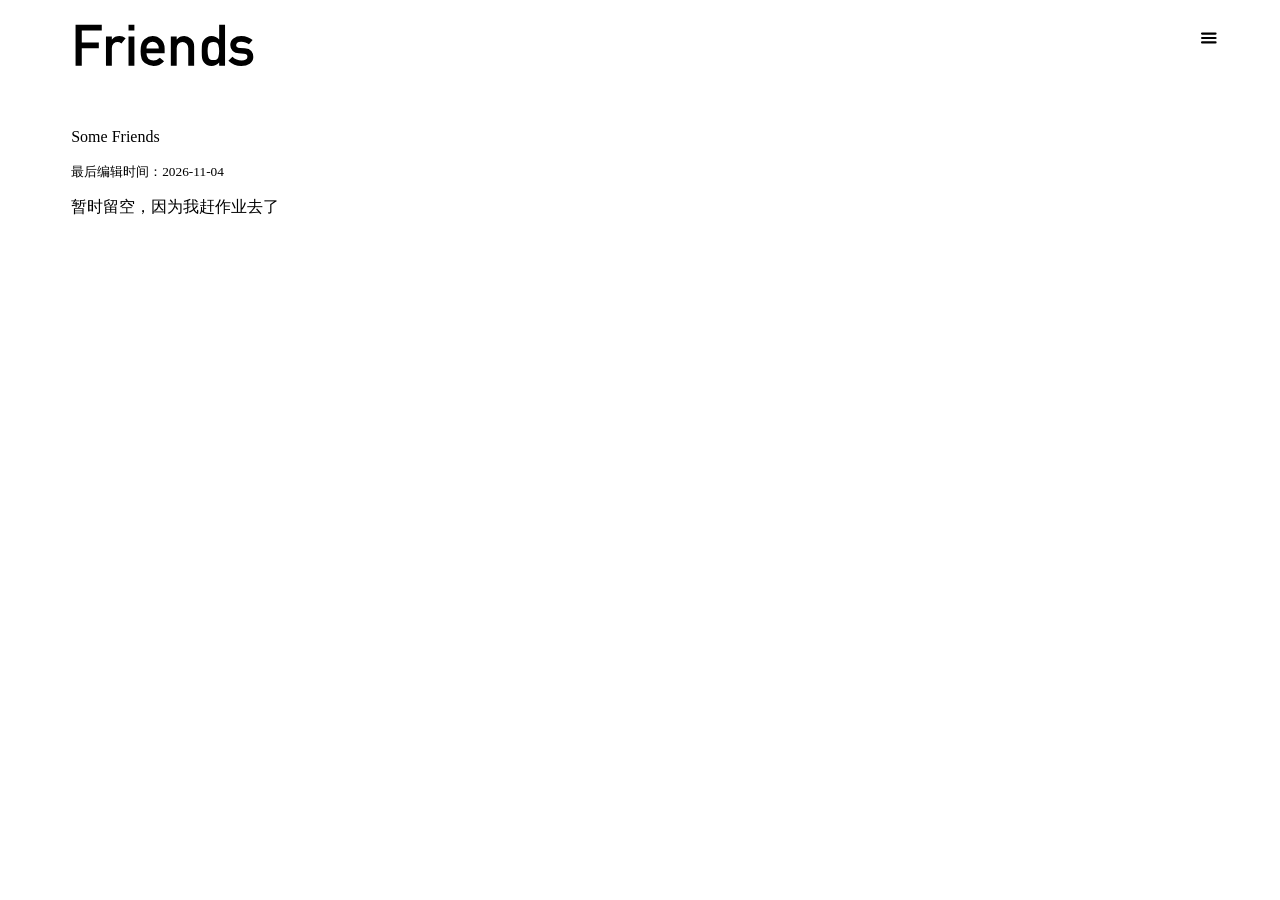
<file: pages/friends/index.html>
<!doctype html>
<html lang="en"><head>
<meta charset="utf-8">
<meta name="viewport" content="width=device-width, initial-scale=1">
<meta name="color-scheme" content="light dark">
<title>Friends - ForgetWolf</title>
</head><body>
<svg xmlns="http://www.w3.org/2000/svg" width="100%" height="100"><svg id="page-heading" x="5%" y="0" width="90%" height="76.8" viewBox="0 0 360 76.8" preserveAspectRatio="xMinYMin meet"><g transform="translate(0.000000 57.600000) scale(0.028125000 -0.028125000)" fill="CanvasText" aria-label="Friends" data-text="Friends" data-font="Alte DIN 1451 Mittelschrift"><path d="M155 -1V1456H1087V1247H376V818H982V621H376V-1Z" transform="translate(0 0)" /><path d="M137 -1V1037H346V926H350Q447 1049 620 1049Q734 1049 837 969L686 789Q618 840 548 840Q471 840 408.5 788.5Q346 737 346 623V-1Z" transform="translate(1099 0)" /><path d="M143 -1V1037H352V-1ZM143 1247V1456H352V1247Z" transform="translate(1895 0)" /><path d="M936 439H290Q290 311 359.5 247.0Q429 183 537 183Q666 183 765 283L916 154Q839 64 742.5 25.5Q646 -13 541 -13Q381 -13 231.0 90.5Q81 194 81 514Q81 817 219.5 933.0Q358 1049 509 1049Q680 1049 808.0 930.5Q936 812 936 611ZM290 611H728Q723 728 662.0 790.0Q601 852 509 852Q416 852 354.5 790.0Q293 728 290 611Z" transform="translate(2386 0)" /><path d="M137 -1V1037H346V926H350Q447 1049 620 1049Q741 1049 853.5 957.0Q966 865 966 689V-1H757V617Q757 722 698.5 781.0Q640 840 553 840Q463 840 404.5 781.0Q346 722 346 617V-1Z" transform="translate(3405 0)" /><path d="M757 -1V107Q648 -13 489 -13Q393 -13 324.0 24.5Q255 62 211 121Q167 176 152.0 251.5Q137 327 137 519Q137 709 152.0 783.5Q167 858 211 914Q255 972 324.0 1010.5Q393 1049 489 1049Q569 1049 634.0 1015.0Q699 981 757 926V1456H966V-1ZM553 840Q405 840 375.5 739.0Q346 638 346 519Q346 397 375.5 296.0Q405 195 553 195Q698 195 727.5 300.0Q757 405 757 519Q757 630 727.5 735.0Q698 840 553 840Z" transform="translate(4504 0)" /><path d="M22 172 168 316Q304 183 495 183Q584 183 642.0 216.5Q700 250 700 316Q700 407 573 418L389 435Q260 445 175.0 520.0Q90 595 90 729Q90 887 201.0 968.0Q312 1049 477 1049Q613 1049 710.0 1010.5Q807 972 884 908L755 756Q693 798 627.0 825.0Q561 852 477 852Q377 852 338.0 816.5Q299 781 299 727Q299 693 328.0 664.0Q357 635 436 629L608 617Q769 606 839.0 517.5Q909 429 909 306Q909 153 784.0 70.0Q659 -13 479 -13Q220 -13 22 172Z" transform="translate(5566 0)" /></g></svg><g id="info-layer" display="none" opacity="0"><set attributeName="display" to="inline" begin="infoOpen.click" end="infoClose.click+.6875s" fill="remove" restart="always" /><animate attributeName="opacity" from="0" to="1" begin="infoOpen.click" dur=".6875s" fill="freeze" calcMode="spline" keyTimes="0;1" keySplines=".22 .75 .25 1" /><animate attributeName="opacity" from="1" to="0" begin="infoClose.click" dur=".6875s" fill="freeze" calcMode="spline" keyTimes="0;1" keySplines=".22 .75 .25 1" /><g transform="translate(-436 0)"><svg id="nav-strip" x="95%" y="2%" width="400" height="56" viewBox="0 0 400 56"><rect width="400" height="56" fill="Canvas" /><g transform="translate(18 0)"><animateTransform attributeName="transform" from="18 0" to="0 0" begin="infoOpen.click" dur=".6875s" fill="freeze" calcMode="spline" keyTimes="0;1" keySplines=".22 .75 .25 1" type="translate" /><animateTransform attributeName="transform" from="0 0" to="18 0" begin="infoClose.click" dur=".6875s" fill="freeze" calcMode="spline" keyTimes="0;1" keySplines=".22 .75 .25 1" type="translate" /><a id="nav-about" href="https://forgetwolf.net/about" aria-label="About"><rect x="2" y="10" width="80" height="36" fill="transparent" /><g transform="translate(19.895508 34.000000) scale(0.008789062 -0.008789062)" fill="CanvasText" aria-label="About" data-text="About" data-font="Alte DIN 1451 Mittelschrift"><path d="M2 0 534 1458H716L1248 0H1016L904 329H351L235 0ZM416 524H838Q792 659 765.5 735.5Q739 812 719.5 871.0Q700 930 680.0 991.0Q660 1052 627 1156Q592 1048 571.0 983.5Q550 919 530.5 859.0Q511 799 485.5 725.0Q460 651 416 524Z" transform="translate(0 0)" /><path d="M137 -1V1456H346V926Q404 981 468.5 1015.0Q533 1049 614 1049Q709 1049 778.0 1010.5Q847 972 892 914Q935 858 950.5 783.5Q966 709 966 519Q966 327 950.5 251.5Q935 176 892 121Q847 62 778.0 24.5Q709 -13 614 -13Q454 -13 346 107V-1ZM551 840Q404 840 375.0 735.0Q346 630 346 519Q346 405 375.0 300.0Q404 195 551 195Q698 195 727.5 296.0Q757 397 757 519Q757 638 727.5 739.0Q698 840 551 840Z" transform="translate(1276 0)" /><path d="M86 519Q86 686 112.0 768.0Q138 850 198 916Q241 963 316.5 1006.0Q392 1049 514 1049Q634 1049 710.0 1006.0Q786 963 829 916Q889 850 915.0 768.0Q941 686 941 519Q941 349 915.0 267.0Q889 185 829 119Q786 71 710.0 29.0Q634 -13 514 -13Q392 -13 316.5 29.0Q241 71 198 119Q138 185 112.0 267.0Q86 349 86 519ZM733 517Q733 630 721.5 676.0Q710 722 682 764Q627 840 514 840Q399 840 346 764Q316 722 305.5 676.0Q295 630 295 519Q295 405 305.5 358.5Q316 312 346 271Q399 195 514 195Q627 195 682 271Q710 312 721.5 358.0Q733 404 733 517Z" transform="translate(2338 0)" /><path d="M137 347V1037H346V418Q346 312 404.5 253.5Q463 195 553 195Q640 195 698.5 253.5Q757 312 757 418V1037H966V-1H757V109H753Q656 -13 485 -13Q362 -13 249.5 78.5Q137 170 137 347Z" transform="translate(3362 0)" /><path d="M149 -2V877H45V1037H149V1200L358 1423V1037H510V877H358V-2Z" transform="translate(4461 0)" /></g></a><a id="nav-blog" href="https://blog.forgetwolf.net" aria-label="Blog"><rect x="90" y="10" width="80" height="36" fill="transparent" /><g transform="translate(113.023926 34.000000) scale(0.008789062 -0.008789062)" fill="CanvasText" aria-label="Blog" data-text="Blog" data-font="Alte DIN 1451 Mittelschrift"><path d="M155 -1V1456H720Q933 1456 1042.5 1346.5Q1152 1237 1152 1065Q1152 975 1108.0 892.0Q1064 809 937 752V748Q1057 720 1116.0 621.5Q1175 523 1175 412Q1175 223 1054.5 111.0Q934 -1 770 -1ZM716 646H376V207H716Q839 207 896.5 273.5Q954 340 954 426Q954 512 896.5 579.0Q839 646 716 646ZM696 1260H376V842H696Q815 842 873.0 903.0Q931 964 931 1051Q931 1135 873.0 1197.5Q815 1260 696 1260Z" transform="translate(0 0)" /><path d="M137 250V1456H346V267Q346 195 424 195H495V-1H403Q289 -1 213.0 54.5Q137 110 137 250Z" transform="translate(1249 0)" /><path d="M86 519Q86 686 112.0 768.0Q138 850 198 916Q241 963 316.5 1006.0Q392 1049 514 1049Q634 1049 710.0 1006.0Q786 963 829 916Q889 850 915.0 768.0Q941 686 941 519Q941 349 915.0 267.0Q889 185 829 119Q786 71 710.0 29.0Q634 -13 514 -13Q392 -13 316.5 29.0Q241 71 198 119Q138 185 112.0 267.0Q86 349 86 519ZM733 517Q733 630 721.5 676.0Q710 722 682 764Q627 840 514 840Q399 840 346 764Q316 722 305.5 676.0Q295 630 295 519Q295 405 305.5 358.5Q316 312 346 271Q399 195 514 195Q627 195 682 271Q710 312 721.5 358.0Q733 404 733 517Z" transform="translate(1777 0)" /><path d="M720 0V107Q611 -13 452 -13Q350 -13 281.5 27.5Q213 68 178 113Q133 171 116.5 236.0Q100 301 100 517Q100 733 116.5 798.0Q133 863 178 922Q213 966 281.5 1007.5Q350 1049 452 1049Q604 1049 720 926V1037H929V23Q929 -211 792.5 -322.0Q656 -433 479 -433Q379 -433 283.0 -385.0Q187 -337 118 -259L280 -130Q318 -168 370.5 -196.0Q423 -224 483 -224Q587 -224 653.5 -166.0Q720 -108 720 0ZM309 517Q309 392 315.5 351.0Q322 310 350 275Q371 247 412.0 221.0Q453 195 516 195Q577 195 617.5 221.0Q658 247 680 275Q707 310 713.5 351.0Q720 392 720 517Q720 642 713.5 683.0Q707 724 680 760Q658 787 617.5 813.5Q577 840 516 840Q453 840 412.0 813.5Q371 787 350 760Q322 724 315.5 683.0Q309 642 309 517Z" transform="translate(2801 0)" /></g></a><a id="nav-friends" href="https://forgetwolf.net/" aria-label="Main"><rect x="185" y="10" width="80" height="36" fill="transparent" /><g transform="translate(206.868164 34.000000) scale(0.008789062 -0.008789062)" fill="CanvasText" aria-label="Main" data-text="Main" data-font="Alte DIN 1451 Mittelschrift"><path d="M155 -1V1456H364L782 506L1191 1456H1400V-1H1179V908H1175L870 207H686L381 908H376V-1Z" transform="translate(0 0)" /><path d="M687 -5V87H683Q654 33 596 9Q534 -17 434 -17Q262 -13 174 75Q78 163 78 300Q78 430 161 518Q244 606 406 608H687V718Q688 856 480 852Q408 852 360 836Q313 815 289 771L129 897Q245 1052 470 1048Q659 1050 774 974Q887 895 889 706V-5ZM687 360V436H444Q266 431 268 310Q268 258 314 220Q358 179 459 179Q587 177 639 210Q687 243 687 360Z" transform="translate(1552 0)" /><path d="M143 -1V1037H352V-1ZM143 1247V1456H352V1247Z" transform="translate(2536 0)" /><path d="M137 -1V1037H346V926H350Q447 1049 620 1049Q741 1049 853.5 957.0Q966 865 966 689V-1H757V617Q757 722 698.5 781.0Q640 840 553 840Q463 840 404.5 781.0Q346 722 346 617V-1Z" transform="translate(3027 0)" /></g></a><a id="nav-contact" href="https://forgetwolf.net/contact" aria-label="Contact"><rect x="288" y="10" width="80" height="36" fill="transparent" /><g transform="translate(300.349609 34.000000) scale(0.008789062 -0.008789062)" fill="CanvasText" aria-label="Contact" data-text="Contact" data-font="Alte DIN 1451 Mittelschrift"><path d="M905 406H1138Q1095 202 954.0 94.5Q813 -13 626 -13Q454 -13 337.5 69.5Q221 152 170 248Q134 312 120.0 388.0Q106 464 106 727Q106 990 120.0 1066.0Q134 1142 170 1206Q221 1301 337.5 1385.0Q454 1469 626 1469Q833 1469 968.5 1341.5Q1104 1214 1138 1037H905Q878 1121 804.5 1184.0Q731 1247 626 1247Q548 1247 491.0 1215.0Q434 1183 401 1141Q358 1085 342.5 1018.0Q327 951 327 727Q327 502 342.5 435.0Q358 368 401 314Q434 270 491.0 238.5Q548 207 626 207Q810 207 905 406Z" transform="translate(0 0)" /><path d="M86 519Q86 686 112.0 768.0Q138 850 198 916Q241 963 316.5 1006.0Q392 1049 514 1049Q634 1049 710.0 1006.0Q786 963 829 916Q889 850 915.0 768.0Q941 686 941 519Q941 349 915.0 267.0Q889 185 829 119Q786 71 710.0 29.0Q634 -13 514 -13Q392 -13 316.5 29.0Q241 71 198 119Q138 185 112.0 267.0Q86 349 86 519ZM733 517Q733 630 721.5 676.0Q710 722 682 764Q627 840 514 840Q399 840 346 764Q316 722 305.5 676.0Q295 630 295 519Q295 405 305.5 358.5Q316 312 346 271Q399 195 514 195Q627 195 682 271Q710 312 721.5 358.0Q733 404 733 517Z" transform="translate(1138 0)" /><path d="M137 -1V1037H346V926H350Q447 1049 620 1049Q741 1049 853.5 957.0Q966 865 966 689V-1H757V617Q757 722 698.5 781.0Q640 840 553 840Q463 840 404.5 781.0Q346 722 346 617V-1Z" transform="translate(2162 0)" /><path d="M149 -2V877H45V1037H149V1200L358 1423V1037H510V877H358V-2Z" transform="translate(3261 0)" /><path d="M687 -5V87H683Q654 33 596 9Q534 -17 434 -17Q262 -13 174 75Q78 163 78 300Q78 430 161 518Q244 606 406 608H687V718Q688 856 480 852Q408 852 360 836Q313 815 289 771L129 897Q245 1052 470 1048Q659 1050 774 974Q887 895 889 706V-5ZM687 360V436H444Q266 431 268 310Q268 258 314 220Q358 179 459 179Q587 177 639 210Q687 243 687 360Z" transform="translate(3830 0)" /><path d="M747 304 901 166Q833 88 739.5 37.5Q646 -13 528 -13Q348 -13 202.5 109.5Q57 232 57 517Q57 802 202.5 925.5Q348 1049 528 1049Q646 1049 739.5 998.0Q833 947 901 869L747 732Q659 840 536 840Q266 840 266 517Q266 195 536 195Q660 195 747 304Z" transform="translate(4814 0)" /><path d="M149 -2V877H45V1037H149V1200L358 1423V1037H510V877H358V-2Z" transform="translate(5723 0)" /></g></a></g><line x1="390" x2="390" y1="16" y2="40" stroke="CanvasText" stroke-opacity=".25" stroke-width="1" /></svg></g></g><svg id="info-toggle" x="90%" y="2%" width="10%" height="56" viewBox="-50 -50 100 100" preserveAspectRatio="xMidYMid meet" role="group" aria-label="Navigation menu toggle"><g><g transform="translate(0 -8)"><animateTransform attributeName="transform" from="0 -8" to="0 0" begin="infoOpen.click" dur=".6875s" fill="freeze" calcMode="spline" keyTimes="0;1" keySplines=".22 .75 .25 1" type="translate" /><animateTransform attributeName="transform" from="0 0" to="0 -8" begin="infoClose.click" dur=".6875s" fill="freeze" calcMode="spline" keyTimes="0;1" keySplines=".22 .75 .25 1" type="translate" /><line id="menu-bar-top" x1="-12" x2="12" y1="0" y2="0" stroke="CanvasText" stroke-width="4" stroke-linecap="round"><animateTransform attributeName="transform" type="rotate" values="0;48;44;45" keyTimes="0;.68;.86;1" dur=".6875s" begin="infoOpen.click" fill="freeze" calcMode="spline" keySplines=".22 .75 .25 1;.35 0 .65 1;.35 0 .65 1" /><animateTransform attributeName="transform" type="rotate" values="45;-3;1;0" keyTimes="0;.68;.86;1" dur=".6875s" begin="infoClose.click" fill="freeze" calcMode="spline" keySplines=".22 .75 .25 1;.35 0 .65 1;.35 0 .65 1" /></line></g><g transform="translate(0 8)"><animateTransform attributeName="transform" from="0 8" to="0 0" begin="infoOpen.click" dur=".6875s" fill="freeze" calcMode="spline" keyTimes="0;1" keySplines=".22 .75 .25 1" type="translate" /><animateTransform attributeName="transform" from="0 0" to="0 8" begin="infoClose.click" dur=".6875s" fill="freeze" calcMode="spline" keyTimes="0;1" keySplines=".22 .75 .25 1" type="translate" /><line id="menu-bar-bottom" x1="-12" x2="12" y1="0" y2="0" stroke="CanvasText" stroke-width="4" stroke-linecap="round"><animateTransform attributeName="transform" type="rotate" values="0;-48;-44;-45" keyTimes="0;.68;.86;1" dur=".6875s" begin="infoOpen.click" fill="freeze" calcMode="spline" keySplines=".22 .75 .25 1;.35 0 .65 1;.35 0 .65 1" /><animateTransform attributeName="transform" type="rotate" values="-45;3;-1;0" keyTimes="0;.68;.86;1" dur=".6875s" begin="infoClose.click" fill="freeze" calcMode="spline" keySplines=".22 .75 .25 1;.35 0 .65 1;.35 0 .65 1" /></line></g><line id="menu-bar-middle" x1="-12" x2="12" y1="0" y2="0" stroke="CanvasText" stroke-width="4" stroke-linecap="round"><animate attributeName="x1" from="-12" to="0" begin="infoOpen.click" dur=".6875s" fill="freeze" calcMode="spline" keyTimes="0;1" keySplines=".22 .75 .25 1" /><animate attributeName="x1" from="0" to="-12" begin="infoClose.click" dur=".6875s" fill="freeze" calcMode="spline" keyTimes="0;1" keySplines=".22 .75 .25 1" /><animate attributeName="x2" from="12" to="0" begin="infoOpen.click" dur=".6875s" fill="freeze" calcMode="spline" keyTimes="0;1" keySplines=".22 .75 .25 1" /><animate attributeName="x2" from="0" to="12" begin="infoClose.click" dur=".6875s" fill="freeze" calcMode="spline" keyTimes="0;1" keySplines=".22 .75 .25 1" /><animate attributeName="opacity" from="1" to="0" begin="infoOpen.click" dur=".6875s" fill="freeze" calcMode="spline" keyTimes="0;1" keySplines=".22 .75 .25 1" /><animate attributeName="opacity" from="0" to="1" begin="infoClose.click" dur=".6875s" fill="freeze" calcMode="spline" keyTimes="0;1" keySplines=".22 .75 .25 1" /></line></g><rect id="infoOpen" x="-48" y="-48" width="96" height="96" fill="transparent" display="inline" pointer-events="all"><set attributeName="display" to="none" begin="infoOpen.click" end="infoClose.click+.6875s" fill="remove" restart="always" /></rect><rect id="infoClose" x="-48" y="-48" width="96" height="96" fill="transparent" display="none" pointer-events="all"><set attributeName="display" to="inline" begin="infoOpen.click+.6875s" end="infoClose.click" fill="remove" restart="always" /></rect></svg><metadata>Landing lettering: Alte DIN 1451 Mittelschrift by Peter Wiegel. Copyright (c) 2017 Peter Wiegel. SIL Open Font License 1.1. Source: https://www.peter-wiegel.de/alteDin1451.html. License distributed in random/fonts/Open Font License.txt. Output lettering: WebPlus IBM VGA 8x16 by VileR, Oldschool PC Font Pack v2.2, https://int10h.org/oldschool-pc-fonts/, CC BY-SA 4.0; converted to SVG outlines. License: random/fonts/VGA-LICENSE.txt.</metadata></svg>
<table width="90%" align="center" border="0" cellpadding="0" cellspacing="0"><tbody><tr><td>
<header>
<p>Some Friends</p>
<p><small>最后编辑时间：<time>2026-11-04</time></small></p>
</header>
<main><p>暂时留空，因为我赶作业去了</p></main>
</td></tr></tbody></table>
</body></html>
</file>
